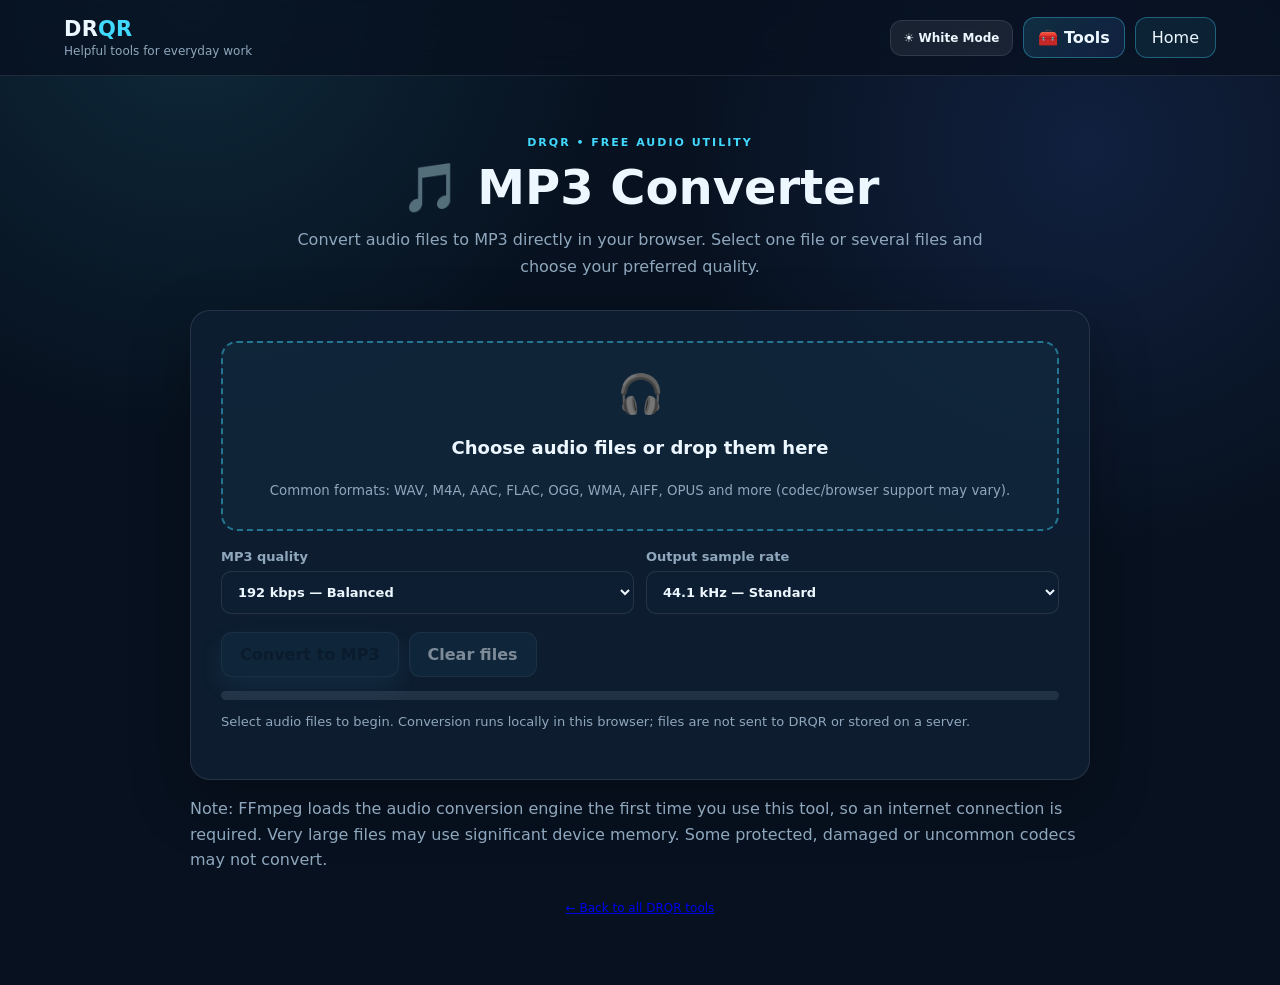
<file: mp3-converter.html>
<!DOCTYPE html>
<html lang="en">
<head>
<meta charset="UTF-8">
<meta name="viewport" content="width=device-width, initial-scale=1">
<meta name="description" content="Convert common audio formats to MP3 free in your browser. Batch conversion with selectable MP3 bitrate.">
<meta name="theme-color" content="#0b1220">
<title>Free MP3 Converter | DRQR Tools</title>
<link rel="icon" type="image/svg+xml" href="favicon-public.svg">
<link rel="stylesheet" href="style.css?v=20261126-mp3">
<style>
.mp3-wrap{width:min(900px,92%);margin:34px auto 70px}.mp3-card{padding:clamp(18px,4vw,30px);border:1px solid var(--line);border-radius:20px;background:var(--card);box-shadow:var(--shadow)}.mp3-drop{display:grid;place-items:center;gap:9px;min-height:190px;padding:22px;border:2px dashed rgba(66,217,255,.45);border-radius:16px;text-align:center;background:rgba(66,217,255,.045);cursor:pointer}.mp3-drop.drag{border-color:var(--cyan);background:rgba(66,217,255,.12)}.mp3-drop strong{font-size:18px}.mp3-drop small,.mp3-note{color:var(--muted);line-height:1.6}.mp3-settings{display:grid;grid-template-columns:1fr 1fr;gap:12px;margin:18px 0}.mp3-settings label{display:grid;gap:7px;color:var(--muted);font-size:13px;font-weight:700}.mp3-settings select{padding:12px;border:1px solid var(--line);border-radius:10px;background:var(--card);color:var(--text)}.mp3-file-list{display:grid;gap:9px;margin-top:16px}.mp3-file{display:flex;align-items:center;justify-content:space-between;gap:12px;padding:12px;border:1px solid var(--line);border-radius:12px;min-width:0}.mp3-file-name{min-width:0;overflow-wrap:anywhere;font-size:13px}.mp3-file a{color:var(--cyan);font-weight:800;text-decoration:none;white-space:nowrap}.mp3-progress{height:9px;border-radius:99px;background:rgba(120,140,160,.2);overflow:hidden;margin-top:14px}.mp3-progress span{display:block;height:100%;width:0;background:linear-gradient(90deg,var(--cyan),var(--blue));transition:width .2s}.mp3-status{margin-top:12px;white-space:pre-wrap;color:var(--muted);font-size:13px;line-height:1.6}.mp3-status.error{color:#ff7188}.mp3-actions{display:flex;gap:10px;flex-wrap:wrap;margin-top:16px}.mp3-actions button{padding:12px 18px;border:1px solid var(--line);border-radius:11px;background:rgba(66,217,255,.1);color:var(--text);font-weight:800;cursor:pointer}.mp3-actions .primary-btn{color:#071b2b}.mp3-actions button:disabled{opacity:.5;cursor:not-allowed}@media(max-width:600px){.mp3-settings{grid-template-columns:1fr}.mp3-file{align-items:flex-start;flex-direction:column}}
</style>
</head>
<body class="tools-page">
<header class="topbar">
<div><a href="index.html" style="text-decoration:none;color:inherit"><div class="brand">DR<span>QR</span></div><div class="tagline">Helpful tools for everyday work</div></a></div>
<nav class="topbar-actions" aria-label="Main navigation">
<button id="themeToggle" class="theme-toggle" type="button" aria-pressed="false">☀️ White Mode</button>
<a class="tools-link" href="tools.html">🧰 Tools</a><a class="admin-link" href="index.html">Home</a>
</nav></header>
<main class="mp3-wrap">
<section class="tools-intro"><div class="eyebrow">DRQR • FREE AUDIO UTILITY</div><h1>🎵 MP3 Converter</h1><p>Convert audio files to MP3 directly in your browser. Select one file or several files and choose your preferred quality.</p></section>
<section class="mp3-card">
<label class="mp3-drop" id="dropZone" for="audioFiles"><span style="font-size:38px">🎧</span><strong>Choose audio files or drop them here</strong><small>Common formats: WAV, M4A, AAC, FLAC, OGG, WMA, AIFF, OPUS and more (codec/browser support may vary).</small></label>
<input id="audioFiles" type="file" accept="audio/*,.wav,.mp3,.m4a,.aac,.flac,.ogg,.wma,.aiff,.opus,.ape" multiple hidden>
<div class="mp3-settings">
<label>MP3 quality<select id="bitrate"><option value="128">128 kbps — Smaller file</option><option value="192" selected>192 kbps — Balanced</option><option value="256">256 kbps — High</option><option value="320">320 kbps — Highest</option></select></label>
<label>Output sample rate<select id="sampleRate"><option value="44100" selected>44.1 kHz — Standard</option><option value="48000">48 kHz</option></select></label>
</div>
<div class="mp3-actions"><button class="primary-btn" id="convertBtn" disabled>Convert to MP3</button><button id="clearBtn" disabled>Clear files</button></div>
<div class="mp3-progress" aria-label="Conversion progress"><span id="progressBar"></span></div>
<div id="status" class="mp3-status" role="status" aria-live="polite">Select audio files to begin. Conversion runs locally in this browser; files are not sent to DRQR or stored on a server.</div>
<div id="fileList" class="mp3-file-list"></div>
</section>
<p class="mp3-note">Note: FFmpeg loads the audio conversion engine the first time you use this tool, so an internet connection is required. Very large files may use significant device memory. Some protected, damaged or uncommon codecs may not convert.</p>
<p class="tools-footer"><a href="tools.html">← Back to all DRQR tools</a></p>
</main>
<script>
(()=> {
const $=id=>document.getElementById(id), input=$('audioFiles'), drop=$('dropZone'), convert=$('convertBtn'), clear=$('clearBtn'), status=$('status'), list=$('fileList'), bar=$('progressBar');
let files=[], outputs=[], ffmpeg=null, loading=null, busy=false;
const fmt=n=>n<1024*1024?(n/1024).toFixed(1)+' KB':(n/1024/1024).toFixed(2)+' MB';
function say(msg,error=false){status.textContent=msg;status.classList.toggle('error',error)}
function render(){list.replaceChildren();files.forEach((f,i)=>{const row=document.createElement('div');row.className='mp3-file';const name=document.createElement('span');name.className='mp3-file-name';name.textContent=f.name+' • '+fmt(f.size);row.append(name);const out=outputs[i];if(out){const a=document.createElement('a');a.href=out.url;a.download=out.name;a.textContent='Download MP3';row.append(a)}list.append(row)});convert.disabled=!files.length||busy;clear.disabled=!files.length||busy}
function addFiles(incoming){const audio=[...incoming].filter(f=>f.type.startsWith('audio/')||/\.(wav|mp3|m4a|aac|flac|ogg|wma|aiff|aif|opus|ape|mp4|webm)$/i.test(f.name));if(!audio.length){say('No supported audio file was selected.',true);return}files=[...files,...audio];outputs.forEach(o=>o&&URL.revokeObjectURL(o.url));outputs=[];bar.style.width='0%';render();say(files.length+' audio file(s) ready. Choose Convert to MP3.')}
input.addEventListener('change',e=>{addFiles(e.target.files);input.value=''});
['dragenter','dragover'].forEach(ev=>drop.addEventListener(ev,e=>{e.preventDefault();drop.classList.add('drag')}));
['dragleave','drop'].forEach(ev=>drop.addEventListener(ev,e=>{e.preventDefault();drop.classList.remove('drag')}));
drop.addEventListener('drop',e=>addFiles(e.dataTransfer.files));
$('clearBtn').addEventListener('click',()=>{outputs.forEach(o=>o&&URL.revokeObjectURL(o.url));files=[];outputs=[];bar.style.width='0%';render();say('File list cleared.')});
async function engine(){if(ffmpeg)return ffmpeg;if(loading)return loading;loading=(async()=>{say('Loading FFmpeg engine… Please wait.');const {FFmpeg}=await import('https://cdn.jsdelivr.net/npm/@ffmpeg/ffmpeg@0.12.10/dist/esm/index.js');const {toBlobURL}=await import('https://cdn.jsdelivr.net/npm/@ffmpeg/util@0.12.1/dist/esm/index.js');const f=new FFmpeg();f.on('log',({message})=>{if(/error/i.test(message))say(message,true)});const classWorkerURL=await toBlobURL('https://cdn.jsdelivr.net/npm/@ffmpeg/ffmpeg@0.12.10/dist/esm/worker.js','text/javascript');await f.load({classWorkerURL,coreURL:await toBlobURL('https://cdn.jsdelivr.net/npm/@ffmpeg/core@0.12.6/dist/umd/ffmpeg-core.js','text/javascript'),wasmURL:await toBlobURL('https://cdn.jsdelivr.net/npm/@ffmpeg/core@0.12.6/dist/umd/ffmpeg-core.wasm','application/wasm')});ffmpeg=f;return f})();try{return await loading}catch(e){loading=null;throw e}}
convert.addEventListener('click',async()=>{if(busy||!files.length)return;busy=true;render();try{const f=await engine();for(let i=0;i<files.length;i++){const file=files[i],ext=(file.name.split('.').pop()||'audio').toLowerCase().replace(/[^a-z0-9]/g,'')||'audio',inputName='input_'+i+'.'+ext,outputName='drqr_'+i+'.mp3';say('Converting '+(i+1)+' of '+files.length+': '+file.name);await f.writeFile(inputName,new Uint8Array(await file.arrayBuffer()));const code=await f.exec(['-i',inputName,'-vn','-codec:a','libmp3lame','-b:a',$('bitrate').value+'k','-ar',$('sampleRate').value,'-y',outputName]);if(code!==0)throw new Error('Could not convert '+file.name+'. The audio codec may not be supported.');const data=await f.readFile(outputName);const blob=new Blob([data.buffer],{type:'audio/mpeg'});const url=URL.createObjectURL(blob);const base=file.name.replace(/\.[^.]+$/,'').replace(/[\\/:*?"<>|]/g,'_')||'audio';outputs[i]={url,name:base+'.mp3'};await f.deleteFile(inputName);await f.deleteFile(outputName);bar.style.width=Math.round((i+1)/files.length*100)+'%';render()}say('Done! '+outputs.length+' MP3 file(s) converted. Use Download MP3 beside each file.')}catch(e){say('Conversion failed: '+(e&&e.message?e.message:String(e)),true)}finally{busy=false;render()}});
const theme=document.getElementById('themeToggle');if(theme){const apply=()=>{const light=localStorage.getItem('drqr-theme')==='light';document.body.classList.toggle('light-mode',light);theme.textContent=light?'🌙 Dark Mode':'☀️ White Mode';theme.setAttribute('aria-pressed',String(light))};apply();theme.addEventListener('click',()=>{localStorage.setItem('drqr-theme',document.body.classList.contains('light-mode')?'dark':'light');apply()})}
})();
</script>
</body></html>
</file>
<file: style.css>
:root{
  --bg:#07111f; --bg2:#0c1b2f; --card:rgba(15,31,52,.82);
  --card2:#10243c; --text:#edf7ff; --muted:#8fa7bd;
  --cyan:#42d9ff; --blue:#4d7cff; --line:rgba(255,255,255,.10);
  --danger:#ff6685; --success:#5de0a2; --shadow:0 20px 60px rgba(0,0,0,.28);
}
*{box-sizing:border-box}
body{margin:0;font-family:Inter,system-ui,-apple-system,Segoe UI,Arial,sans-serif;background:
radial-gradient(circle at 15% 0%,rgba(66,217,255,.12),transparent 30%),
radial-gradient(circle at 85% 15%,rgba(77,124,255,.14),transparent 30%),var(--bg);
color:var(--text);min-height:100vh}
button,input,select,textarea{font:inherit}
.topbar{height:76px;padding:0 5%;display:flex;align-items:center;justify-content:space-between;border-bottom:1px solid var(--line);background:rgba(7,17,31,.75);backdrop-filter:blur(14px);position:sticky;top:0;z-index:10}
.brand{font-size:21px;font-weight:800;letter-spacing:.2px}.brand span{color:var(--cyan)}
.tagline{font-size:12px;color:var(--muted);margin-top:3px}
.admin-link{border:1px solid rgba(66,217,255,.35);background:rgba(66,217,255,.08);color:var(--text);padding:10px 16px;border-radius:12px;text-decoration:none;cursor:pointer}
.container{width:min(1120px,92%);margin:0 auto;padding:34px 0 70px}
.hero{padding:42px 0 30px;text-align:center}.eyebrow{font-size:11px;letter-spacing:2px;color:var(--cyan);font-weight:800}
.hero h1{font-size:clamp(34px,6vw,58px);margin:10px 0 8px}.hero p{color:var(--muted);margin:0 0 26px}
.search-wrap{max-width:820px;margin:auto;display:flex;gap:10px;background:rgba(255,255,255,.04);padding:8px;border:1px solid var(--line);border-radius:20px;box-shadow:var(--shadow)}
.search-wrap input{flex:1;background:transparent;border:0;outline:0;color:white;font-size:18px;padding:14px 16px}.search-wrap input::placeholder{color:#678098}
.primary-btn,.ghost-btn{border:0;border-radius:13px;padding:12px 18px;cursor:pointer;font-weight:750}
.primary-btn{background:linear-gradient(135deg,var(--cyan),var(--blue));color:#06101d;box-shadow:0 10px 25px rgba(66,217,255,.16)}
.ghost-btn{background:rgba(255,255,255,.07);color:var(--text);border:1px solid var(--line)}
.public-import{max-width:820px;margin:22px auto 0;padding:18px;text-align:left;border:1px solid var(--line);border-radius:18px;background:rgba(255,255,255,.035)}
.public-import strong{display:block}.public-import small{display:block;color:var(--muted);margin:5px 0 12px}
.public-import-row{display:flex;gap:9px}.public-import-row input,.form-grid input,.form-grid select,.form-grid textarea,.login-card input{width:100%;padding:13px 14px;border-radius:12px;border:1px solid var(--line);background:#0a1728;color:white;outline:0}
.section-head,.panel-head{display:flex;align-items:center;justify-content:space-between;gap:12px;margin-bottom:15px}.section-head h2,.panel-head h2{margin:0;font-size:18px}
.date-pill{font-size:12px;color:var(--cyan);border:1px solid rgba(66,217,255,.2);padding:7px 10px;border-radius:999px;background:rgba(66,217,255,.05)}
.results{display:grid;grid-template-columns:repeat(auto-fit,minmax(280px,1fr));gap:16px}
.result-card,.panel{background:var(--card);border:1px solid var(--line);border-radius:20px;box-shadow:var(--shadow);backdrop-filter:blur(12px)}
.result-card{padding:20px;display:grid;grid-template-columns:1fr 140px;gap:18px;align-items:center}
.result-card .id{font-size:20px;font-weight:850;word-break:break-all}.meta{color:var(--muted);font-size:13px;margin-top:8px}.meta b{color:var(--text)}
.qr-box{background:white;border-radius:14px;padding:8px;display:flex;justify-content:center;align-items:center;cursor:pointer}.qr-box img,.qr-box canvas{width:100%!important;height:auto!important}
.card-actions{display:flex;gap:7px;flex-wrap:wrap;margin-top:16px}.card-actions button{border:1px solid var(--line);background:#10243c;color:white;padding:8px 10px;border-radius:10px;cursor:pointer}
.empty{text-align:center;color:var(--muted);padding:40px;border:1px dashed var(--line);border-radius:18px}
.hidden{display:none!important}
.login-page{min-height:100vh;display:grid;place-items:center;padding:25px;position:relative;overflow:hidden}
.login-card{width:min(430px,100%);background:rgba(9,24,41,.88);border:1px solid rgba(66,217,255,.18);border-radius:28px;padding:34px;box-shadow:0 30px 100px rgba(0,0,0,.45);backdrop-filter:blur(18px);position:relative;z-index:2}
.login-logo{font-weight:950;font-size:32px;margin-bottom:22px}.login-logo span{color:var(--cyan)}
.login-card h1{font-size:32px;margin:8px 0}.login-card p{color:var(--muted);margin:0 0 25px}
.login-card label{display:block;font-size:12px;color:#9eb3c7;margin:14px 0 7px}.login-card input{padding:14px}.full{width:100%;margin-top:20px}
.back-link{display:block;text-align:center;color:var(--muted);margin-top:20px;text-decoration:none;font-size:13px}.error-text{color:var(--danger);font-size:13px;margin-top:12px}
.login-glow{position:absolute;width:350px;height:350px;border-radius:50%;filter:blur(80px);opacity:.2}.glow-one{background:var(--cyan);left:-100px;top:-100px}.glow-two{background:var(--blue);right:-100px;bottom:-100px}
.dashboard-grid{display:grid;grid-template-columns:1fr 1fr;gap:18px}.panel{padding:22px}.wide{grid-column:1/-1}
.form-grid{display:grid;gap:10px}.admin-list{display:grid;gap:10px}.admin-item{padding:13px;border:1px solid var(--line);border-radius:13px;background:rgba(255,255,255,.03);display:flex;justify-content:space-between;gap:10px;align-items:center}.admin-item small{color:var(--muted);display:block;margin-top:3px}.danger-btn{background:rgba(255,102,133,.1);border:1px solid rgba(255,102,133,.25);color:#ff91a6;padding:8px 10px;border-radius:10px;cursor:pointer}.success-text{color:var(--success);font-size:13px;margin-top:10px}
.modal{position:fixed;inset:0;background:rgba(0,0,0,.78);display:grid;place-items:center;z-index:30;padding:20px}.modal-card{background:#0c1b2f;border:1px solid var(--line);border-radius:24px;padding:25px;text-align:center;position:relative;max-width:90vw}.modal-close{position:absolute;right:10px;top:8px;border:0;background:transparent;color:white;font-size:30px;cursor:pointer}.modal-qr{background:white;padding:15px;border-radius:15px;display:inline-block;transform-origin:center}.modal-text{margin-top:14px;font-weight:800;word-break:break-all}.zoom-row{display:flex;justify-content:center;gap:10px;margin-top:15px}.zoom-row button{width:48px;height:40px;border-radius:10px;border:1px solid var(--line);background:#10243c;color:white;font-size:22px;cursor:pointer}
@media(max-width:760px){.dashboard-grid{grid-template-columns:1fr}.wide{grid-column:auto}.result-card{grid-template-columns:1fr}.qr-box{max-width:180px;margin:auto}.public-import-row{flex-direction:column}.search-wrap{flex-direction:column}.topbar{padding:0 4%}.container{width:94%}}

.seo-info{margin-top:34px;padding:24px;border:1px solid var(--line);border-radius:20px;background:rgba(255,255,255,.025);color:var(--muted);line-height:1.75}
.seo-info h2,.seo-info h3{color:var(--text);line-height:1.35}
.seo-info h2{font-size:clamp(21px,3vw,28px);margin:0 0 12px}
.seo-info h3{font-size:18px;margin:22px 0 8px}
.seo-info p{margin:10px 0}
.seo-info ul{padding-left:22px;margin:8px 0}
.seo-info li{margin:6px 0}

/* About Me profile card */
.topbar-actions{display:flex;align-items:center;gap:10px}
.about-trigger{display:inline-flex;align-items:center;justify-content:center;gap:8px;border:1px solid rgba(66,217,255,.4);background:linear-gradient(135deg,rgba(66,217,255,.18),rgba(77,124,255,.18));color:var(--text);padding:10px 15px;border-radius:12px;cursor:pointer;font-weight:750}
.about-trigger:hover,.admin-link:hover{border-color:var(--cyan);background:rgba(66,217,255,.14)}
.about-overlay{position:fixed;inset:0;z-index:60;display:grid;place-items:center;padding:18px;background:rgba(2,8,18,.78);backdrop-filter:blur(8px);overflow-y:auto}
.about-overlay.hidden{display:none}
.about-card{position:relative;width:min(100%,520px);max-height:calc(100vh - 36px);overflow-y:auto;padding:28px;border:1px solid rgba(66,217,255,.2);border-radius:24px;background:linear-gradient(155deg,#10243c,#091626 78%);box-shadow:0 28px 90px rgba(0,0,0,.5);color:var(--text)}
.about-close{position:absolute;top:12px;right:15px;width:36px;height:36px;border:1px solid var(--line);border-radius:50%;background:rgba(255,255,255,.05);color:var(--text);font-size:26px;line-height:1;cursor:pointer}
.about-profile{display:flex;align-items:center;gap:16px;padding:8px 24px 20px 0}
.about-avatar-placeholder{width:104px;height:104px;flex:0 0 104px;display:grid;place-items:center;border-radius:50%;border:3px solid var(--cyan);background:linear-gradient(135deg,#164c75,#3454a4);color:#fff;font-size:30px;font-weight:850;letter-spacing:1px;box-shadow:0 0 0 5px rgba(66,217,255,.08)}
.about-avatar{width:104px;height:104px;flex:0 0 104px;object-fit:cover;border-radius:50%;border:3px solid var(--cyan)}
.about-heading h2{font-size:25px;margin:0 0 6px;line-height:1.2}
.about-role,.about-project{font-size:14px;color:var(--muted);margin:0 0 5px}
.about-project{display:inline-block;color:var(--cyan);font-size:12px;font-weight:750}
.about-bio{font-size:14px;line-height:1.8;color:#c0d0e0;margin:2px 0 20px}
.about-details{display:grid;gap:0;border-top:1px solid var(--line);border-bottom:1px solid var(--line);padding:8px 0}
.about-detail{display:grid;grid-template-columns:20px 66px minmax(0,1fr);gap:9px;align-items:center;padding:10px 0;font-size:13px}
.about-detail-icon{color:var(--cyan);font-size:17px;text-align:center}
.about-detail>span:nth-child(2){color:var(--muted)}
.about-detail a,.about-detail strong{min-width:0;overflow-wrap:anywhere;color:var(--text);font-weight:600;text-decoration:none}
.about-detail a{color:var(--cyan)}
.about-detail a:hover{text-decoration:underline}
.about-socials{display:grid;grid-template-columns:repeat(3,minmax(0,1fr));gap:10px;padding-top:18px}
.about-socials a{display:flex;flex-direction:column;align-items:center;gap:7px;padding:12px 6px;border:1px solid var(--line);border-radius:14px;background:rgba(255,255,255,.025);color:var(--muted);font-size:12px;text-decoration:none}
.about-socials a:hover{border-color:rgba(66,217,255,.4);color:var(--text);background:rgba(66,217,255,.06)}
.social-symbol{font-size:22px;font-weight:850;line-height:1}
.youtube-symbol{color:#ff6565}.github-symbol{color:#eaf5ff}.mail-symbol{color:var(--cyan)}
.about-photo-note{text-align:center;color:#6f8aa4;font-size:11px;margin:15px 0 0}
@media(max-width:520px){
  .topbar{height:auto;min-height:76px;padding:12px 4%;gap:10px}
  .brand{font-size:17px}.tagline{font-size:11px}
  .topbar-actions{gap:6px}.about-trigger,.admin-link{padding:9px 10px;font-size:12px}
  .about-card{padding:22px 18px;border-radius:20px}
  .about-profile{gap:12px}.about-avatar-placeholder,.about-avatar{width:78px;height:78px;flex-basis:78px;font-size:24px}
  .about-heading h2{font-size:21px}.about-role{font-size:12px}
  .about-detail{grid-template-columns:18px 54px minmax(0,1fr);gap:6px;font-size:12px}
}

/* About Me profile card */
.topbar-actions{display:flex;align-items:center;gap:10px}
.about-trigger{border:1px solid rgba(66,217,255,.35);background:linear-gradient(135deg,rgba(66,217,255,.16),rgba(77,124,255,.14));color:var(--text);padding:10px 15px;border-radius:12px;cursor:pointer;font-weight:750}
.about-trigger:hover,.admin-link:hover{border-color:var(--cyan);background:rgba(66,217,255,.15)}
.about-overlay{position:fixed;inset:0;z-index:50;background:rgba(1,7,15,.76);backdrop-filter:blur(7px);display:grid;place-items:center;padding:20px;overflow-y:auto}
.about-card{width:min(540px,100%);max-height:calc(100vh - 40px);overflow-y:auto;position:relative;background:linear-gradient(160deg,#11243a,#091626);border:1px solid rgba(66,217,255,.23);border-radius:24px;padding:28px;box-shadow:0 28px 90px rgba(0,0,0,.55)}
.about-close{position:absolute;right:14px;top:10px;border:0;background:transparent;color:var(--text);font-size:30px;line-height:1;cursor:pointer}
.about-profile{display:flex;align-items:center;gap:18px;padding:4px 22px 20px 0}
.about-avatar{width:112px;height:112px;flex:0 0 112px;object-fit:cover;object-position:center 27%;border-radius:50%;border:3px solid var(--cyan);box-shadow:0 0 0 5px rgba(66,217,255,.1);background:#138fe8}
.about-heading h2{font-size:25px;margin:0 0 5px;color:var(--text)}
.about-role{margin:0 0 5px;color:#c4d6e7;font-size:14px}
.about-project{color:var(--cyan);font-size:13px;font-weight:700}
.about-bio{color:#c1d1e0;line-height:1.75;margin:4px 0 20px}
.about-details{border-top:1px solid var(--line);border-bottom:1px solid var(--line);padding:12px 0;display:grid;gap:0}
.about-detail{display:grid;grid-template-columns:22px 76px minmax(0,1fr);align-items:center;gap:9px;padding:9px 0;font-size:13px}
.about-detail-icon{color:var(--cyan);font-size:17px;text-align:center}
.about-detail>span:nth-child(2){color:var(--muted)}
.about-detail a{color:#75cfff;text-decoration:none;overflow-wrap:anywhere}
.about-detail a:hover{text-decoration:underline}
.about-detail strong{font-weight:600;color:var(--text)}
.about-socials{display:grid;grid-template-columns:repeat(3,1fr);gap:12px;padding-top:18px}
.about-socials a{display:flex;flex-direction:column;align-items:center;gap:6px;padding:12px 5px;border-radius:14px;background:rgba(255,255,255,.035);color:var(--text);text-decoration:none;font-size:13px}
.about-socials a:hover{background:rgba(66,217,255,.1)}
.social-symbol{font-size:21px;font-weight:900}.youtube-symbol{color:#ff5e67}.github-symbol{color:#edf7ff}.mail-symbol{color:var(--cyan)}
@media(max-width:520px){.topbar{height:auto;min-height:76px;gap:10px}.topbar-actions{gap:6px}.about-trigger,.admin-link{padding:9px 10px;font-size:12px}.about-card{padding:23px 18px}.about-avatar{width:88px;height:88px;flex-basis:88px}.about-heading h2{font-size:21px}.about-detail{grid-template-columns:20px 58px minmax(0,1fr);gap:6px;font-size:12px}.about-socials{gap:6px}}

/* About Me: anchored glass dropdown */
.about-menu-wrap{position:relative;display:inline-flex;align-items:center}
.about-chevron{font-size:15px;line-height:1;opacity:.8;transition:transform .2s ease}
.about-trigger[aria-expanded="true"] .about-chevron{transform:rotate(180deg)}
.about-dropdown{position:absolute;top:calc(100% + 14px);right:0;z-index:100;width:min(440px,calc(100vw - 28px));max-height:min(76vh,680px);overflow-y:auto;border-radius:23px;padding:1px;background:linear-gradient(135deg,rgba(88,226,255,.72),rgba(122,143,255,.38),rgba(255,255,255,.12));box-shadow:0 24px 75px rgba(0,0,0,.55),0 0 34px rgba(61,196,255,.14);backdrop-filter:blur(24px);-webkit-backdrop-filter:blur(24px);transform-origin:top right;animation:aboutDropIn .2s ease-out}
.about-dropdown.hidden{display:none}
.about-dropdown::before{content:"";position:absolute;right:28px;top:-7px;width:13px;height:13px;background:rgba(19,42,66,.96);border-left:1px solid rgba(88,226,255,.42);border-top:1px solid rgba(88,226,255,.42);transform:rotate(45deg);z-index:2}
.about-dropdown .about-card{width:100%;max-height:none;overflow:visible;padding:24px;background:linear-gradient(145deg,rgba(20,43,68,.94),rgba(6,17,32,.94));border:1px solid rgba(255,255,255,.12);border-radius:22px;box-shadow:inset 0 1px 0 rgba(255,255,255,.13),inset 0 0 36px rgba(87,193,255,.035);backdrop-filter:blur(24px);-webkit-backdrop-filter:blur(24px)}
.about-glass-glow{position:absolute;pointer-events:none;top:-65px;right:-60px;width:190px;height:190px;border-radius:50%;background:rgba(51,184,255,.12);filter:blur(42px)}
.about-card-topline{position:relative;display:flex;align-items:center;gap:8px;margin:0 40px 16px 0;color:#8baec9;font-size:10px;font-weight:850;letter-spacing:1.8px}
.about-status-dot{width:7px;height:7px;flex:0 0 7px;border-radius:50%;background:#53e3c2;box-shadow:0 0 12px rgba(83,227,194,.9)}
.about-dropdown .about-close{top:15px;right:15px;width:30px;height:30px;display:grid;place-items:center;font-size:22px;border:1px solid rgba(255,255,255,.13);background:rgba(255,255,255,.06);color:#dbeeff;transition:background .18s ease,transform .18s ease}
.about-dropdown .about-close:hover{background:rgba(255,255,255,.15);transform:rotate(90deg)}
.about-dropdown .about-profile{position:relative;gap:15px;padding:0 0 18px}
.about-dropdown .about-avatar{width:88px;height:88px;flex-basis:88px;object-position:center 27%;border:2px solid rgba(108,227,255,.95);box-shadow:0 0 0 5px rgba(81,201,255,.1),0 8px 28px rgba(0,0,0,.24)}
.about-dropdown .about-heading h2{font-size:23px;letter-spacing:-.4px}
.about-dropdown .about-role{font-size:12px;color:#b4cce0}
.about-dropdown .about-project{padding:4px 9px;border:1px solid rgba(80,216,255,.22);border-radius:999px;background:rgba(65,196,255,.08);font-size:10px;letter-spacing:.3px}
.about-dropdown .about-bio{position:relative;margin:0 0 17px;padding:13px 14px;border:1px solid rgba(255,255,255,.09);border-radius:14px;background:rgba(255,255,255,.045);color:#d0e0ee;font-size:12px;line-height:1.85}
.about-dropdown .about-details{position:relative;padding:7px 0;border-top:1px solid rgba(255,255,255,.1);border-bottom:1px solid rgba(255,255,255,.1)}
.about-dropdown .about-detail{grid-template-columns:22px 60px minmax(0,1fr);gap:8px;padding:9px 2px;font-size:12px}
.about-dropdown .about-detail-icon{width:22px;height:22px;display:grid;place-items:center;border-radius:7px;background:rgba(79,203,255,.09);font-size:14px}
.about-dropdown .about-detail>span:nth-child(2){font-size:11px;color:#90abc2}
.about-dropdown .about-detail a,.about-dropdown .about-detail strong{color:#e3f3ff;font-weight:550}
.about-dropdown .about-detail a:hover{color:#75e3ff}
.about-dropdown .about-socials{gap:9px;padding-top:15px}
.about-dropdown .about-socials a{padding:11px 5px;border:1px solid rgba(255,255,255,.1);border-radius:13px;background:rgba(255,255,255,.045);color:#c4d8e8;font-size:11px;transition:transform .18s ease,border-color .18s ease,background .18s ease}
.about-dropdown .about-socials a:hover{transform:translateY(-2px);border-color:rgba(83,215,255,.4);background:rgba(64,188,255,.1);color:white}
.about-dropdown .about-card-footer{position:relative;margin-top:15px;padding-top:12px;border-top:1px solid rgba(255,255,255,.08);text-align:center;color:#7797b1;font-size:10px;letter-spacing:.2px}
.about-dropdown .about-card-footer strong{color:#b9eaff;font-weight:700}
@keyframes aboutDropIn{from{opacity:0;transform:translateY(-7px) scale(.98)}to{opacity:1;transform:translateY(0) scale(1)}}
@media(max-width:520px){
  .topbar-actions{gap:6px}
  .about-dropdown{right:-50px;width:min(410px,calc(100vw - 20px));top:calc(100% + 12px);max-height:78vh}
  .about-dropdown .about-card{padding:20px 16px}
  .about-dropdown .about-profile{gap:12px}
  .about-dropdown .about-avatar{width:76px;height:76px;flex-basis:76px}
  .about-dropdown .about-heading h2{font-size:20px}
  .about-dropdown .about-detail{grid-template-columns:20px 52px minmax(0,1fr);gap:6px;font-size:11px}
}
@media(prefers-reduced-motion:reduce){.about-dropdown{animation:none}.about-chevron,.about-dropdown .about-close,.about-dropdown .about-socials a{transition:none}}


/* DRQR public page light/dark mode toggle */
.theme-toggle{border:1px solid var(--line);background:rgba(255,255,255,.07);color:var(--text);padding:10px 13px;border-radius:12px;cursor:pointer;font-size:12px;font-weight:750;white-space:nowrap}
.theme-toggle:hover{border-color:var(--cyan);background:rgba(66,217,255,.12)}
body.light-mode{--bg:#f4f7fb;--bg2:#e8eef6;--card:rgba(255,255,255,.94);--card2:#fff;--text:#172437;--muted:#607087;--cyan:#087eaa;--blue:#4168d7;--line:rgba(22,42,66,.15);--danger:#c6284d;--success:#137a4b;--shadow:0 12px 32px rgba(30,55,80,.10);background:radial-gradient(circle at 15% 0%,rgba(66,217,255,.13),transparent 30%),radial-gradient(circle at 85% 15%,rgba(77,124,255,.10),transparent 30%),var(--bg);color:var(--text)}
body.light-mode .topbar{background:rgba(255,255,255,.9)}
body.light-mode .search-wrap{background:rgba(255,255,255,.8)}
body.light-mode .search-wrap input{color:var(--text)}
body.light-mode .search-wrap input::placeholder{color:#8795a7}
body.light-mode .public-import{background:rgba(255,255,255,.82)}
body.light-mode .public-import-row input,body.light-mode .form-grid input,body.light-mode .form-grid select,body.light-mode .form-grid textarea,body.light-mode .login-card input{background:#fff;color:#172437;border-color:rgba(22,42,66,.18)}
body.light-mode .ghost-btn{background:#fff;color:var(--text)}
body.light-mode .card-actions button,body.light-mode .zoom-row button{background:#edf3fa;color:#172437;border-color:rgba(22,42,66,.15)}
body.light-mode .modal-card{background:#fff;color:#172437}
body.light-mode .modal-close{color:#172437}
body.light-mode .seo-info{background:rgba(255,255,255,.8)}
body.light-mode .about-dropdown .about-card{background:linear-gradient(145deg,#fff,#f0f5fb);color:#172437;border-color:rgba(22,42,66,.13)}
body.light-mode .about-dropdown .about-card-topline{color:#607087}
body.light-mode .about-dropdown .about-heading h2,body.light-mode .about-dropdown .about-role,body.light-mode .about-dropdown .about-bio,body.light-mode .about-dropdown .about-detail a,body.light-mode .about-dropdown .about-detail strong{color:#172437}
body.light-mode .about-dropdown .about-bio{background:#f3f7fb;border-color:rgba(22,42,66,.1)}
body.light-mode .about-dropdown .about-socials a{background:#f3f7fb;color:#172437;border-color:rgba(22,42,66,.12)}
body.light-mode .about-dropdown .about-card-footer{color:#607087}
@media(max-width:520px){.topbar-actions{flex-wrap:wrap;justify-content:flex-end}.theme-toggle{padding:9px 10px;font-size:11px}}


/* Admin theme controls */
.admin-header-actions{display:flex;align-items:center;gap:10px}
.admin-theme-toggle{position:absolute;top:20px;right:22px;z-index:5}
.admin-body .login-card{
  background:linear-gradient(135deg,rgba(19,43,68,.72),rgba(7,19,35,.62));
  border:1px solid rgba(255,255,255,.24);
  box-shadow:0 28px 90px rgba(0,0,0,.38),inset 0 1px 0 rgba(255,255,255,.2),inset 0 0 40px rgba(66,217,255,.06);
  backdrop-filter:blur(28px) saturate(150%);
  -webkit-backdrop-filter:blur(28px) saturate(150%);
}
.admin-body .login-card input{
  background:rgba(4,15,29,.38);
  border-color:rgba(255,255,255,.2);
  box-shadow:inset 0 1px 4px rgba(0,0,0,.12);
}
.admin-body .login-card input:focus{border-color:rgba(66,217,255,.7);box-shadow:0 0 0 3px rgba(66,217,255,.1)}
.admin-body.light-mode .login-card{
  background:linear-gradient(135deg,rgba(255,255,255,.78),rgba(239,247,255,.67));
  border-color:rgba(255,255,255,.85);
  box-shadow:0 28px 80px rgba(34,66,100,.16),inset 0 1px 0 rgba(255,255,255,.95),inset 0 0 35px rgba(48,150,220,.05);
}
.admin-body.light-mode .login-card h1,
.admin-body.light-mode .login-card .login-logo{color:#172437}
.admin-body.light-mode .login-card p,
.admin-body.light-mode .login-card label,
.admin-body.light-mode .login-card .back-link{color:#5f7084}
.admin-body.light-mode .login-card input{
  background:rgba(255,255,255,.68);
  color:#172437;
  border-color:rgba(28,55,82,.16);
}
.admin-body.light-mode .panel,
.admin-body.light-mode .result-card{background:rgba(255,255,255,.78);border-color:rgba(22,42,66,.13)}
.admin-body.light-mode .admin-item{background:rgba(255,255,255,.6);border-color:rgba(22,42,66,.12)}
.admin-body.light-mode .form-grid input,
.admin-body.light-mode .form-grid select,
.admin-body.light-mode .form-grid textarea{background:rgba(255,255,255,.78);color:#172437;border-color:rgba(22,42,66,.18)}
.admin-body.light-mode .admin-link{color:#172437;background:rgba(255,255,255,.55);border-color:rgba(8,126,170,.28)}
.admin-body.light-mode .admin-item b{color:#172437}
@media(max-width:520px){
  .admin-header-actions{gap:6px}
  .admin-theme-toggle{top:12px;right:12px}
  .login-page{padding:58px 18px 22px}
  .admin-header-actions .theme-toggle,.admin-header-actions .admin-link{padding:9px 10px;font-size:11px}
}


/* Final admin login glass + high-contrast theme overrides */
.admin-body .login-page{
  background:
    radial-gradient(ellipse at 18% 16%,rgba(66,217,255,.18),transparent 38%),
    radial-gradient(ellipse at 82% 80%,rgba(77,124,255,.20),transparent 40%);
}
.admin-body .login-card{
  background:linear-gradient(135deg,rgba(17,39,61,.48),rgba(7,19,34,.38)) !important;
  border:1px solid rgba(255,255,255,.32) !important;
  box-shadow:0 26px 80px rgba(0,0,0,.26),inset 0 1px 0 rgba(255,255,255,.30),inset 0 0 36px rgba(66,217,255,.08) !important;
  backdrop-filter:blur(32px) saturate(175%) !important;
  -webkit-backdrop-filter:blur(32px) saturate(175%) !important;
}
.admin-body:not(.light-mode) .login-card h1,
.admin-body:not(.light-mode) .login-card .login-logo{color:#f4f9ff}
.admin-body:not(.light-mode) .login-card p{color:#c1d3e5}
.admin-body:not(.light-mode) .login-card label{color:#c7d9e9}
.admin-body:not(.light-mode) .login-card .back-link{color:#a9bfd3}
.admin-body .login-card input{
  background:rgba(245,250,255,.94) !important;
  color:#142235 !important;
  border:1px solid rgba(255,255,255,.72) !important;
  box-shadow:0 4px 15px rgba(0,0,0,.08),inset 0 1px 0 rgba(255,255,255,.95) !important;
}
.admin-body .login-card input::placeholder{color:#66788b !important}
.admin-body .login-card input:focus{
  border-color:#22bfe9 !important;
  box-shadow:0 0 0 3px rgba(34,191,233,.20) !important;
}
.admin-body.light-mode{
  --bg:#edf4fb;--bg2:#e2ecf7;--card:rgba(255,255,255,.72);--card2:#fff;
  --text:#142235;--muted:#53677d;--cyan:#087eaa;--blue:#4168d7;
  --line:rgba(25,48,74,.16);--danger:#b42345;--success:#11794b;
  --shadow:0 16px 42px rgba(31,58,87,.10);
  background:
    radial-gradient(ellipse at 12% 10%,rgba(57,190,220,.24),transparent 38%),
    radial-gradient(ellipse at 88% 82%,rgba(91,122,231,.19),transparent 42%),
    linear-gradient(135deg,#f8fbff,#eaf1fb) !important;
  color:#142235 !important;
}
.admin-body.light-mode .login-card{
  background:linear-gradient(135deg,rgba(255,255,255,.62),rgba(239,247,255,.40)) !important;
  border:1px solid rgba(255,255,255,.88) !important;
  box-shadow:0 28px 75px rgba(41,65,95,.18),inset 0 1px 0 rgba(255,255,255,.98),inset 0 0 34px rgba(255,255,255,.32) !important;
  backdrop-filter:blur(34px) saturate(180%) !important;
  -webkit-backdrop-filter:blur(34px) saturate(180%) !important;
}
.admin-body.light-mode .login-card h1,
.admin-body.light-mode .login-card .login-logo{color:#12243a !important}
.admin-body.light-mode .login-card p{color:#42566d !important}
.admin-body.light-mode .login-card label{color:#344b62 !important}
.admin-body.light-mode .login-card .back-link{color:#52677d !important}
.admin-body.light-mode .login-card .eyebrow{color:#007ba5 !important}
.admin-body.light-mode .primary-btn{color:#071b2b}
.admin-body.light-mode #dashboardView{color:#142235}
.admin-body.light-mode .topbar{background:rgba(255,255,255,.76);border-color:rgba(25,48,74,.13)}
.admin-body.light-mode .tagline{color:#53677d}
.admin-body.light-mode .panel{background:rgba(255,255,255,.72);border-color:rgba(25,48,74,.14);color:#142235}
.admin-body.light-mode .panel h2{color:#142235}
.admin-body.light-mode .admin-item{background:rgba(255,255,255,.68);color:#142235;border-color:rgba(25,48,74,.14)}
.admin-body.light-mode .admin-item small{color:#53677d}
.admin-body.light-mode .form-grid input,
.admin-body.light-mode .form-grid select,
.admin-body.light-mode .form-grid textarea{background:rgba(255,255,255,.92);color:#142235;border-color:rgba(25,48,74,.2)}
.admin-body.light-mode .form-grid input::placeholder,
.admin-body.light-mode .form-grid textarea::placeholder{color:#687b8e}
.admin-body.light-mode .date-pill{color:#087eaa}
.admin-body.light-mode .admin-link{color:#142235;background:rgba(255,255,255,.72);border-color:rgba(8,126,170,.26)}
.admin-body.light-mode .theme-toggle{color:#142235;background:rgba(255,255,255,.76);border-color:rgba(25,48,74,.17)}
@media(prefers-reduced-transparency:reduce){
  .admin-body .login-card,.admin-body.light-mode .login-card{backdrop-filter:none!important;-webkit-backdrop-filter:none!important;background:rgba(14,31,49,.96)!important}
  .admin-body.light-mode .login-card{background:rgba(255,255,255,.96)!important}
}


/* Public lifetime statistics cards */
.stats-grid{display:grid;grid-template-columns:repeat(2,minmax(0,1fr));gap:16px;max-width:820px;margin:0 auto 24px;text-align:left}
.stat-card{position:relative;overflow:hidden;padding:22px 24px;border:1px solid var(--line);border-radius:20px;background:linear-gradient(145deg,rgba(66,217,255,.09),rgba(77,124,255,.07)),var(--card);box-shadow:0 16px 38px rgba(0,0,0,.22),inset 0 1px 0 rgba(255,255,255,.08);backdrop-filter:blur(14px)}
.stat-card:after{content:"";position:absolute;width:110px;height:110px;right:-42px;top:-48px;border-radius:50%;background:rgba(66,217,255,.12);filter:blur(8px);pointer-events:none}
.stat-icon{font-size:22px;color:var(--cyan);font-weight:900;margin-bottom:12px}.stat-label{font-size:13px;color:var(--muted);font-weight:750}.stat-number{font-size:clamp(30px,5vw,42px);line-height:1.2;font-weight:900;letter-spacing:-1px;margin:7px 0;color:var(--text);overflow-wrap:anywhere}.stat-note{font-size:11px;color:var(--muted)}
body.light-mode .stat-card{background:linear-gradient(145deg,rgba(66,217,255,.12),rgba(77,124,255,.06)),rgba(255,255,255,.94);box-shadow:0 16px 36px rgba(30,55,80,.12),inset 0 1px 0 rgba(255,255,255,.9)}
@media(max-width:520px){.stats-grid{gap:10px}.stat-card{padding:16px 13px;border-radius:16px}.stat-icon{margin-bottom:8px}.stat-label{font-size:11px}.stat-note{font-size:10px}.stat-number{font-size:clamp(25px,7vw,34px)}}


/* Statistics dropdown matches the About Me menu */
.stats-menu-wrap{position:relative;display:inline-flex;align-items:center}
.stats-dropdown{right:0;left:auto;width:min(460px,calc(100vw - 28px));max-height:80vh;overflow-y:auto}
.stats-dropdown .stats-popup-card{width:100%;padding:22px}
.stats-dropdown .stats-grid{display:grid;grid-template-columns:repeat(2,minmax(0,1fr));gap:12px;margin:8px 0 0;max-width:none}
.stats-dropdown .stat-card{min-width:0;padding:17px 14px;border-radius:16px}
.stats-dropdown .stat-number{font-size:clamp(25px,4vw,36px)}
.stats-dropdown .stat-label{font-size:12px}
.stats-dropdown .stat-note{font-size:10px;line-height:1.4}
body.light-mode .stats-dropdown .about-card{background:linear-gradient(145deg,#fff,#f0f5fb);color:#172437;border-color:rgba(22,42,66,.13)}
@media(max-width:520px){.stats-dropdown{right:-50px;width:min(420px,calc(100vw - 20px));top:calc(100% + 12px)}.stats-dropdown .stats-popup-card{padding:18px 14px}.stats-dropdown .stats-grid{gap:8px}.stats-dropdown .stat-card{padding:13px 10px}}


/* Refined Statistics popup layout */
.stats-dropdown .stats-popup-card{
  padding:24px 22px 18px;
}
.stats-dropdown .about-card-topline{
  margin:0 38px 20px 0;
  font-size:10px;
  letter-spacing:1.35px;
  line-height:1.5;
}
.stats-dropdown .stats-grid{
  align-items:stretch;
  gap:14px;
  margin:0;
}
.stats-dropdown .stat-card{
  display:flex;
  flex-direction:column;
  align-items:center;
  justify-content:center;
  min-height:174px;
  padding:20px 12px 18px;
  text-align:center;
  border-radius:18px;
  border-color:rgba(105,211,255,.19);
  background:linear-gradient(155deg,rgba(66,217,255,.11),rgba(77,124,255,.10)),rgba(8,22,39,.66);
  box-shadow:0 12px 26px rgba(0,0,0,.16),inset 0 1px 0 rgba(255,255,255,.08);
}
.stats-dropdown .stat-icon{
  display:grid;
  place-items:center;
  width:42px;
  height:42px;
  margin:0 0 13px;
  border:1px solid rgba(66,217,255,.22);
  border-radius:14px;
  background:rgba(66,217,255,.09);
  font-size:21px;
}
.stats-dropdown .stat-label{
  min-height:34px;
  display:flex;
  align-items:center;
  justify-content:center;
  font-size:12px;
  line-height:1.45;
  color:#c1d8e9;
}
.stats-dropdown .stat-number{
  margin:7px 0 5px;
  font-size:clamp(28px,4vw,36px);
  line-height:1.15;
  letter-spacing:-.6px;
  color:#f2fbff;
}
.stats-dropdown .stat-note{
  font-size:10px;
  line-height:1.5;
  color:#8faec5;
}
.stats-dropdown .about-card-footer{
  margin-top:18px;
  padding-top:13px;
  line-height:1.5;
}
body.light-mode .stats-dropdown .stat-card{
  background:linear-gradient(155deg,rgba(66,217,255,.12),rgba(77,124,255,.07)),#f8fbff;
  border-color:rgba(28,108,148,.16);
  box-shadow:0 10px 24px rgba(31,58,87,.08),inset 0 1px 0 rgba(255,255,255,.95);
}
body.light-mode .stats-dropdown .stat-label{color:#52677d}
body.light-mode .stats-dropdown .stat-number{color:#142a42}
body.light-mode .stats-dropdown .stat-note{color:#687f94}
@media(max-width:520px){
  .stats-dropdown .stats-popup-card{padding:19px 13px 15px}
  .stats-dropdown .about-card-topline{font-size:9px;letter-spacing:1px;margin-bottom:15px}
  .stats-dropdown .stats-grid{gap:9px}
  .stats-dropdown .stat-card{min-height:158px;padding:15px 8px 13px;border-radius:15px}
  .stats-dropdown .stat-icon{width:36px;height:36px;border-radius:12px;margin-bottom:10px}
  .stats-dropdown .stat-label{font-size:11px;min-height:32px}
  .stats-dropdown .stat-number{font-size:27px}
  .stats-dropdown .stat-note{font-size:9px}
}


/* Keep the Statistics dropdown compact without inner scrollbars */
.stats-dropdown{
  max-height:none;
  overflow:visible;
}
.stats-dropdown .stats-popup-card{
  max-height:none;
  overflow:visible;
}
@media(max-width:520px){
  .stats-dropdown{
    max-height:none;
    overflow:visible;
  }
}


/* Final fix: prevent horizontal overflow/scrollbar in Statistics popup */
.stats-dropdown{
  box-sizing:border-box;
  width:min(460px,calc(100vw - 28px));
  overflow-x:hidden !important;
  overflow-y:visible !important;
}
.stats-dropdown .stats-popup-card{
  box-sizing:border-box;
  width:100%;
  min-width:0;
  overflow-x:hidden !important;
}
.stats-dropdown .stats-grid{
  width:100%;
  min-width:0;
  grid-template-columns:repeat(2,minmax(0,1fr));
}
.stats-dropdown .stat-card{
  min-width:0;
  max-width:100%;
}
.stats-dropdown .stat-label,
.stats-dropdown .stat-note{
  overflow-wrap:anywhere;
}
@media(max-width:520px){
  .stats-dropdown{
    width:min(420px,calc(100vw - 20px));
    right:-50px;
  }
}


/* macOS-inspired floating windows for About Me and Statistics */
.about-dropdown{
  transform-origin:top right;
  animation:macWindowOpen .34s cubic-bezier(.18,.82,.24,1) both;
  border-radius:16px;
  box-shadow:0 26px 80px rgba(0,0,0,.34),0 5px 18px rgba(0,0,0,.12);
}
.about-dropdown.hidden{display:none}
.about-dropdown .about-card{
  border-radius:15px;
  overflow:hidden;
  padding-top:18px;
}
.about-dropdown .mac-window-bar{
  display:flex;
  align-items:center;
  justify-content:flex-start;
  gap:12px;
  min-height:28px;
  margin:0 0 18px !important;
  padding:0 0 12px;
  border-bottom:1px solid rgba(120,145,170,.22);
  letter-spacing:0 !important;
  font-size:12px !important;
  color:var(--muted);
}
.mac-window-controls{display:inline-flex;align-items:center;gap:7px;flex-shrink:0}
.mac-dot{
  appearance:none;
  width:12px;height:12px;min-width:12px;
  border-radius:50%;
  padding:0;
  border:1px solid rgba(0,0,0,.14);
  box-shadow:inset 0 1px 0 rgba(255,255,255,.35);
  cursor:pointer;
  transition:filter .15s ease,transform .15s ease;
}
.mac-dot:hover{filter:brightness(1.12);transform:scale(1.12)}
.mac-close{background:#ff5f57;border-color:#e0443e}
.mac-minimize{background:#febc2e;border-color:#d9a01d}
.mac-maximize{background:#28c840;border-color:#1eaa32}
.mac-window-title{flex:1;text-align:center;margin-right:45px;font-size:11px;font-weight:700;letter-spacing:.25px;color:var(--muted)}
.stats-dropdown .mac-window-title{margin-right:45px}
.about-dropdown.mac-maximized{
  position:fixed;
  inset:84px 3vw 3vh;
  width:auto !important;
  max-width:none !important;
  max-height:none !important;
  z-index:1000;
  overflow:auto !important;
  animation:macWindowMaximize .24s ease both;
}
.about-dropdown.mac-maximized .about-card{min-height:100%;padding:24px}
.about-dropdown.mac-maximized .stats-grid{max-width:900px;margin:20px auto}
@keyframes macWindowOpen{
  from{opacity:0;transform:translateY(-12px) scale(.88);filter:blur(5px)}
  to{opacity:1;transform:translateY(0) scale(1);filter:blur(0)}
}
@keyframes macWindowMaximize{
  from{opacity:.8;transform:scale(.96)}
  to{opacity:1;transform:scale(1)}
}
@media(max-width:520px){
  .about-dropdown.mac-maximized{inset:72px 8px 8px;width:auto !important}
  .mac-window-title{margin-right:20px}
}
@media(prefers-reduced-motion:reduce){
  .about-dropdown,.about-dropdown.mac-maximized{animation:none}
}


/* Slower, smoother macOS-style window transitions */
.about-dropdown{
  animation-duration:.65s;
  animation-timing-function:cubic-bezier(.16,1,.3,1);
  transition:opacity .5s ease,transform .5s cubic-bezier(.16,1,.3,1),filter .5s ease;
}
.about-dropdown.mac-maximized{
  animation-duration:.55s;
  animation-timing-function:cubic-bezier(.16,1,.3,1);
}
.mac-dot{transition:filter .2s ease,transform .2s ease}


/* DRQR Tools navigation and dashboard */
.tools-link{display:inline-flex;align-items:center;gap:6px;border:1px solid rgba(66,217,255,.35);background:linear-gradient(135deg,rgba(66,217,255,.14),rgba(77,124,255,.12));color:var(--text);padding:10px 14px;border-radius:12px;text-decoration:none;font-weight:750;white-space:nowrap;transition:transform .2s ease,border-color .2s ease}
.tools-link:hover{transform:translateY(-1px);border-color:var(--cyan)}
.tools-page .topbar{gap:14px}
.tools-page .topbar-actions{display:flex;align-items:center;justify-content:flex-end;gap:10px;flex-wrap:wrap}
.tools-page .tools-container{width:min(1120px,92%);margin:0 auto;padding:34px 0 70px}
.tools-intro{text-align:center;padding:26px 0 30px}
.tools-intro h1{font-size:clamp(32px,5vw,48px);margin:10px 0}
.tools-intro p{color:var(--muted);max-width:720px;margin:0 auto;line-height:1.7}
.tools-grid{display:grid;grid-template-columns:repeat(2,minmax(0,1fr));gap:18px}
.tool-panel{min-width:0;padding:22px;background:var(--card);border:1px solid var(--line);border-radius:20px;box-shadow:var(--shadow);backdrop-filter:blur(12px)}
.tool-panel h2{margin:0 0 8px;font-size:19px}
.tool-description{color:var(--muted);font-size:13px;line-height:1.6;margin:0 0 17px}
.tool-panel label{display:block;color:var(--muted);font-size:12px;font-weight:700;margin:10px 0 6px}
.tool-panel input,.tool-panel textarea,.tool-panel select{width:100%;min-width:0;padding:12px 13px;border:1px solid var(--line);border-radius:11px;background:rgba(3,13,25,.65);color:var(--text);outline:none}
.tool-panel textarea{resize:vertical;min-height:90px}
.tool-panel input:focus,.tool-panel textarea:focus,.tool-panel select:focus{border-color:var(--cyan);box-shadow:0 0 0 3px rgba(66,217,255,.1)}
.tool-actions{display:flex;flex-wrap:wrap;gap:9px;margin-top:13px}
.tool-actions button,.tool-btn{border:1px solid var(--line);border-radius:11px;padding:10px 14px;background:rgba(66,217,255,.10);color:var(--text);font-weight:750;cursor:pointer}
.tool-actions .primary-btn,.tool-btn.primary-btn{color:#06101d}
.tool-output{margin-top:14px;padding:12px;border:1px dashed var(--line);border-radius:12px;overflow-wrap:anywhere;white-space:pre-wrap;color:var(--text);min-height:44px}
.tool-output:empty{display:none}
.tool-output.success{border-color:rgba(93,224,162,.45)}
.tool-output.error{border-color:rgba(255,102,133,.5);color:var(--danger)}
.tool-two-col{display:grid;grid-template-columns:repeat(2,minmax(0,1fr));gap:10px}
.tool-preview{display:flex;align-items:center;justify-content:center;min-height:100px;padding:12px;background:rgba(255,255,255,.96);border-radius:12px;overflow:auto}
.tool-preview canvas,.tool-preview img{max-width:100%;height:auto}
#scannerVideo{display:block;width:100%;max-height:260px;object-fit:cover;border-radius:12px;background:#02060b;margin-top:12px}
#barcodePreview svg{max-width:100%;height:auto}
.tool-muted{font-size:12px;color:var(--muted);line-height:1.6}
.tools-footer{text-align:center;color:var(--muted);font-size:12px;margin-top:28px}
body.light-mode .tool-panel input,body.light-mode .tool-panel textarea,body.light-mode .tool-panel select{background:rgba(255,255,255,.9);color:#142235;border-color:rgba(25,48,74,.2)}
body.light-mode .tool-output{color:#142235}
@media(max-width:760px){.tools-grid{grid-template-columns:1fr}.tools-page .topbar{height:auto;min-height:76px;padding:12px 4%;align-items:flex-start}.tools-page .topbar-actions{gap:7px}.tools-link,.admin-link,.theme-toggle{padding:9px 10px;font-size:12px}}
@media(max-width:440px){.tools-page .topbar{flex-direction:column;gap:10px}.tools-page .topbar-actions{width:100%;justify-content:flex-start}.tools-container{padding-top:20px}.tool-panel{padding:17px}.tool-two-col{grid-template-columns:1fr}}


/* Tools menu dropdown styled to match the About Me macOS card */
.tools-menu-wrap{position:relative;display:inline-flex;align-items:center}
.tools-menu-trigger{white-space:nowrap}
.tools-dropdown{right:0;left:auto;width:min(390px,calc(100vw - 24px));max-height:min(78vh,720px);overflow:auto}
.tools-dropdown .tools-menu-card{padding:20px 18px 15px}
.tools-dropdown .mac-window-bar{margin-bottom:13px!important}
.tools-menu-subtitle{font-size:12px;color:var(--muted);margin:0 0 12px}
.tools-menu-list{display:grid;gap:6px}
.tools-menu-list a{display:flex;align-items:center;gap:11px;padding:10px;border:1px solid transparent;border-radius:12px;color:var(--text);text-decoration:none;transition:background .18s ease,border-color .18s ease,transform .18s ease}
.tools-menu-list a:hover{background:rgba(66,217,255,.09);border-color:rgba(66,217,255,.20);transform:translateX(2px)}
.tools-menu-icon{display:grid;place-items:center;width:38px;height:38px;flex:0 0 38px;border:1px solid rgba(66,217,255,.18);border-radius:12px;background:rgba(66,217,255,.08);font-size:18px}
.tools-menu-list a>span:nth-child(2){display:grid;gap:3px;min-width:0;flex:1}
.tools-menu-list strong{font-size:12px;line-height:1.35}
.tools-menu-list small{font-size:10px;line-height:1.4;color:var(--muted)}
.tools-menu-arrow{color:var(--muted);font-size:14px}
.tools-menu-all{display:flex;justify-content:space-between;align-items:center;margin-top:13px;padding:12px 13px;border:1px solid rgba(66,217,255,.25);border-radius:12px;background:linear-gradient(135deg,rgba(66,217,255,.11),rgba(77,124,255,.10));color:var(--text);font-size:12px;font-weight:800;text-decoration:none}
body.light-mode .tools-dropdown .tools-menu-list a{color:#172437}
body.light-mode .tools-dropdown .tools-menu-list small{color:#53677d}
@media(max-width:520px){
 .tools-dropdown{right:-72px;width:min(390px,calc(100vw - 16px));max-height:calc(100vh - 100px)}
 .tools-dropdown .tools-menu-card{padding:17px 12px 12px}
 .tools-menu-list{gap:4px}
 .tools-menu-list a{padding:8px;gap:8px}
 .tools-menu-icon{width:34px;height:34px;flex-basis:34px}
}


/* Statistics cards: stronger text contrast in dark mode */
body:not(.light-mode) .stats-dropdown .stat-label{color:#e1f1ff !important;text-shadow:0 1px 2px rgba(0,0,0,.28)}
body:not(.light-mode) .stats-dropdown .stat-note{color:#b4c9dc !important}
body:not(.light-mode) .stats-dropdown .about-card-topline,
body:not(.light-mode) .stats-dropdown .mac-window-title{color:#c0d7e9 !important}


/* Mobile performance: keep search focus and the on-screen keyboard responsive. */
@media (max-width: 760px) {
  .topbar { backdrop-filter: none; -webkit-backdrop-filter: none; background: rgba(7,17,31,.97); }
  .result-card, .panel { backdrop-filter: none; -webkit-backdrop-filter: none; }
  .result-card, .panel { box-shadow: 0 8px 22px rgba(0,0,0,.16); }
  .search-wrap { box-shadow: 0 6px 18px rgba(0,0,0,.14); }
  .search-wrap input { font-size: 16px; touch-action: manipulation; }
}


/* Public QR generator customization */
.qr-customize{display:grid;gap:14px;margin-top:16px}
.qr-option-card{padding:16px;border:1px solid rgba(66,217,255,.2);border-radius:16px;background:rgba(5,16,30,.55);text-align:left}
.qr-option-heading{display:flex;align-items:center;gap:11px;margin-bottom:13px}
.qr-step{display:grid;place-items:center;width:35px;height:35px;flex:0 0 35px;border-radius:11px;background:linear-gradient(135deg,var(--cyan),var(--blue));color:#06101d;font-size:12px;font-weight:900}
.qr-option-heading h3{font-size:15px;margin:0 0 3px;color:var(--text)}
.qr-option-heading p{font-size:12px;margin:0;color:var(--muted)}
.qr-option-list{display:grid;grid-template-columns:repeat(3,minmax(0,1fr));gap:8px}
.qr-choice{display:flex;min-width:0;flex-direction:column;align-items:center;justify-content:center;gap:7px;padding:10px 5px;border:1px solid var(--line);border-radius:12px;background:rgba(255,255,255,.035);color:var(--text);font-size:11px;font-weight:700;cursor:pointer}
.qr-choice.selected{border-color:var(--cyan);background:rgba(66,217,255,.12);box-shadow:0 0 0 1px rgba(66,217,255,.14) inset}
.qr-choice:focus-visible{outline:2px solid var(--cyan);outline-offset:2px}
.palette-swatch{width:35px;height:35px;border-radius:10px;background:#fff;display:grid;place-items:center;border:1px solid rgba(255,255,255,.25)}
.palette-swatch i{width:19px;height:19px;display:block;background:#111;border-radius:3px;box-shadow:7px 0 #111,0 7px #111,7px 7px #111}
.palette-ocean{background:#e8fbff}.palette-ocean i{background:#087eae;box-shadow:7px 0 #087eae,0 7px #087eae,7px 7px #087eae}
.palette-forest{background:#effff3}.palette-forest i{background:#176b3a;box-shadow:7px 0 #176b3a,0 7px #176b3a,7px 7px #176b3a}
.palette-sunset{background:#fff4e8}.palette-sunset i{background:#c84c20;box-shadow:7px 0 #c84c20,0 7px #c84c20,7px 7px #c84c20}
.palette-violet{background:#f7f0ff}.palette-violet i{background:#6535b8;box-shadow:7px 0 #6535b8,0 7px #6535b8,7px 7px #6535b8}
.palette-ruby{background:#fff0f3}.palette-ruby i{background:#b51f4b;box-shadow:7px 0 #b51f4b,0 7px #b51f4b,7px 7px #b51f4b}
.style-preview{height:35px;width:35px;display:grid;place-items:center;font-size:30px;line-height:1;color:var(--cyan)}
.style-dots{letter-spacing:-4px}.style-rounded{border-radius:10px}.style-classy{transform:skew(-8deg)}.style-classy-rounded{border-radius:50%;transform:rotate(-8deg)}.style-extra-rounded{border-radius:12px;background:rgba(66,217,255,.12)}
.qr-customize-actions{display:flex;justify-content:flex-end;margin-top:14px}
.qr-customize-actions button{width:100%}
.qr-download-row{margin-top:14px}
.qr-download-row button{width:100%}
@media(max-width:520px){.qr-option-card{padding:12px}.qr-option-list{gap:6px}.qr-choice{padding:9px 3px;font-size:10px}.qr-option-heading h3{font-size:14px}}


/* Theme contrast audit: keep every public, tools and admin surface readable in Light Mode */
body.light-mode {
  color-scheme: light;
}
body.light-mode .topbar,
body.light-mode .tools-page .topbar {
  background: rgba(255,255,255,.94);
  border-color: rgba(22,42,66,.14);
}
body.light-mode .panel,
body.light-mode .result-card,
body.light-mode .tool-panel,
body.light-mode .public-import,
body.light-mode .search-wrap,
body.light-mode .seo-info,
body.light-mode .qr-option-card,
body.light-mode .modal-card,
body.light-mode .login-card,
body.light-mode .admin-item,
body.light-mode .about-card,
body.light-mode .stats-popup-card,
body.light-mode .tools-dropdown,
body.light-mode .tools-menu-list,
body.light-mode .tool-output {
  color: var(--text);
  border-color: var(--line);
}
body.light-mode .qr-option-card {
  background: rgba(255,255,255,.96);
  box-shadow: 0 8px 24px rgba(30,55,80,.07);
}
body.light-mode .qr-choice {
  background: #f4f7fb;
  color: #172437;
  border-color: rgba(22,42,66,.18);
}
body.light-mode .qr-choice:hover,
body.light-mode .qr-choice.selected {
  background: #e7f6fc;
  color: #10263b;
  border-color: #087eaa;
}
body.light-mode .qr-choice.selected {
  box-shadow: 0 0 0 1px rgba(8,126,170,.16) inset;
}
body.light-mode .qr-option-heading h3,
body.light-mode .qr-option-heading p,
body.light-mode .qr-customize,
body.light-mode .public-import strong,
body.light-mode .tool-panel h2,
body.light-mode .tool-panel label,
body.light-mode .tool-description,
body.light-mode .tools-intro h1,
body.light-mode .tools-intro p,
body.light-mode .hero h1,
body.light-mode .hero p,
body.light-mode .panel h2,
body.light-mode .panel h3,
body.light-mode .result-card h3,
body.light-mode .result-card p,
body.light-mode .result-card small,
body.light-mode .seo-info h2,
body.light-mode .seo-info p {
  color: var(--text);
}
body.light-mode .qr-option-heading p,
body.light-mode .public-import small,
body.light-mode .tool-description,
body.light-mode .tools-intro p,
body.light-mode .hero p,
body.light-mode .result-card small,
body.light-mode .seo-info p {
  color: var(--muted);
}
body.light-mode .search-wrap input,
body.light-mode .public-import-row input,
body.light-mode .form-grid input,
body.light-mode .form-grid select,
body.light-mode .form-grid textarea,
body.light-mode .login-card input,
body.light-mode .tool-panel input,
body.light-mode .tool-panel textarea,
body.light-mode .tool-panel select {
  background: #fff;
  color: #172437;
  border-color: rgba(22,42,66,.2);
}
body.light-mode input::placeholder,
body.light-mode textarea::placeholder {
  color: #687b8e;
  opacity: 1;
}
body.light-mode .primary-btn {
  color: #071b2b;
}
body.light-mode .ghost-btn,
body.light-mode .card-actions button,
body.light-mode .zoom-row button,
body.light-mode .theme-toggle,
body.light-mode .tools-link,
body.light-mode .admin-link {
  color: #172437;
}
body.light-mode .card-actions button,
body.light-mode .zoom-row button {
  background: #edf3fa;
}
body.light-mode .modal {
  background: rgba(18,35,54,.48);
}
body.light-mode .modal-close {
  color: #172437;
}
body.light-mode .date-pill,
body.light-mode .eyebrow {
  color: var(--cyan);
}
body.light-mode .tools-dropdown .tools-menu-list a {
  color: #172437;
}
body.light-mode .tools-dropdown .tools-menu-list small {
  color: #53677d;
}
body.light-mode .admin-body,
.admin-body.light-mode {
  color-scheme: light;
}
@media (max-width: 760px) {
  body.light-mode .topbar,
  body.light-mode .tools-page .topbar {
    background: rgba(255,255,255,.97);
  }
}


/* DRQR community comments and admin moderation */
.comments-section{margin:30px 0;padding:24px}
.comments-subtitle{margin:6px 0 0;color:var(--muted);font-size:13px;line-height:1.6}
.comment-form{display:grid;gap:8px;margin:18px 0 22px}
.comment-form label{font-size:12px;font-weight:800;color:var(--muted)}
.comment-form input,.comment-form textarea{width:100%;box-sizing:border-box;padding:12px 13px;border:1px solid var(--line);border-radius:12px;background:rgba(3,13,25,.55);color:var(--text);font:inherit;outline:none}
.comment-form textarea{resize:vertical;min-height:96px}
.comment-form input:focus,.comment-form textarea:focus{border-color:var(--cyan);box-shadow:0 0 0 3px rgba(66,217,255,.1)}
.comment-form-bottom{display:flex;align-items:center;justify-content:space-between;gap:12px;margin-top:4px}
.comment-form-bottom small{color:var(--muted);font-size:12px;line-height:1.5}
.comment-form button:disabled{opacity:.55;cursor:wait}
.comments-list{display:grid;gap:12px}
.comment-card{padding:16px;border:1px solid var(--line);border-radius:15px;background:rgba(255,255,255,.025);min-width:0}
.comment-meta{display:flex;align-items:center;justify-content:space-between;gap:12px;flex-wrap:wrap}
.comment-meta strong{font-size:13px;overflow-wrap:anywhere}
.comment-meta time,.comment-admin-date{font-size:11px;color:var(--muted)}
.comment-body{white-space:pre-wrap;overflow-wrap:anywhere;line-height:1.65;font-size:14px;margin:10px 0}
.comment-actions{display:flex;gap:8px;flex-wrap:wrap}
.comment-actions button,.admin-item-actions button{border:1px solid var(--line);border-radius:9px;padding:7px 11px;background:rgba(66,217,255,.07);color:var(--text);font-size:12px;font-weight:750;cursor:pointer}
.comment-actions button.is-liked{color:#ff6b91;border-color:rgba(255,107,145,.35);background:rgba(255,107,145,.1)}
.comment-reply-card{margin:12px 0 0 16px;padding:12px;border-left:3px solid var(--cyan);border-radius:0 11px 11px 0;background:rgba(66,217,255,.055)}
.comment-reply-card .comment-body{font-size:13px}
.comment-admin-item{display:block;margin:10px 0}
.comment-admin-date{margin:8px 0}
.comment-status-badge{font-size:10px;text-transform:uppercase;letter-spacing:.6px;border-radius:7px;padding:5px 8px;background:rgba(255,188,46,.13);color:#d69a16}
.comment-status-badge.status-approved{background:rgba(40,200,64,.12);color:#1d9b3a}
.comment-status-badge.status-hidden{background:rgba(130,145,160,.15);color:var(--muted)}
.admin-item-actions{display:flex;flex-wrap:wrap;gap:7px;margin-top:12px}
.admin-item-actions button.danger{color:#ff6b78;border-color:rgba(255,107,120,.35)}
body.light-mode .comment-form input,body.light-mode .comment-form textarea{background:#fff;color:#172437;border-color:rgba(22,42,66,.2)}
body.light-mode .comment-card{background:#fff}
body.light-mode .comment-actions button,body.light-mode .admin-item-actions button{color:#172437;background:#f3f7fb}
body.light-mode .comment-actions button.is-liked{color:#bd244d;background:#fff0f3}
body.light-mode .comment-status-badge.status-approved{color:#147a2a}
@media(max-width:520px){.comments-section{padding:16px}.comment-form-bottom{align-items:stretch;flex-direction:column}.comment-form-bottom button{width:100%}.comment-card{padding:12px}.comment-reply-card{margin-left:8px;padding:10px}}


/* Verified administrator identity badge in community comments */
.admin-badge{
  display:inline-flex;align-items:center;gap:4px;
  margin-left:8px;padding:3px 8px;border-radius:999px;
  font-size:10px;font-weight:800;letter-spacing:.2px;line-height:1.4;
  color:#075985;background:linear-gradient(135deg,#cffafe,#dbeafe);
  border:1px solid rgba(14,165,233,.28);vertical-align:middle;
  white-space:nowrap;
}
body:not(.light-mode) .admin-badge{
  color:#a5f3fc;background:rgba(8,145,178,.16);
  border-color:rgba(34,211,238,.28);
}


/* Admin card layout: bulk remove and daily ID first, Add Rider centered below */
.admin-body .rider-add-centered{
  grid-column:1 / -1;
  width:min(620px,100%);
  justify-self:center;
}
@media(max-width:760px){
  .admin-body .rider-add-centered{grid-column:auto;width:100%;}
}
</file>
